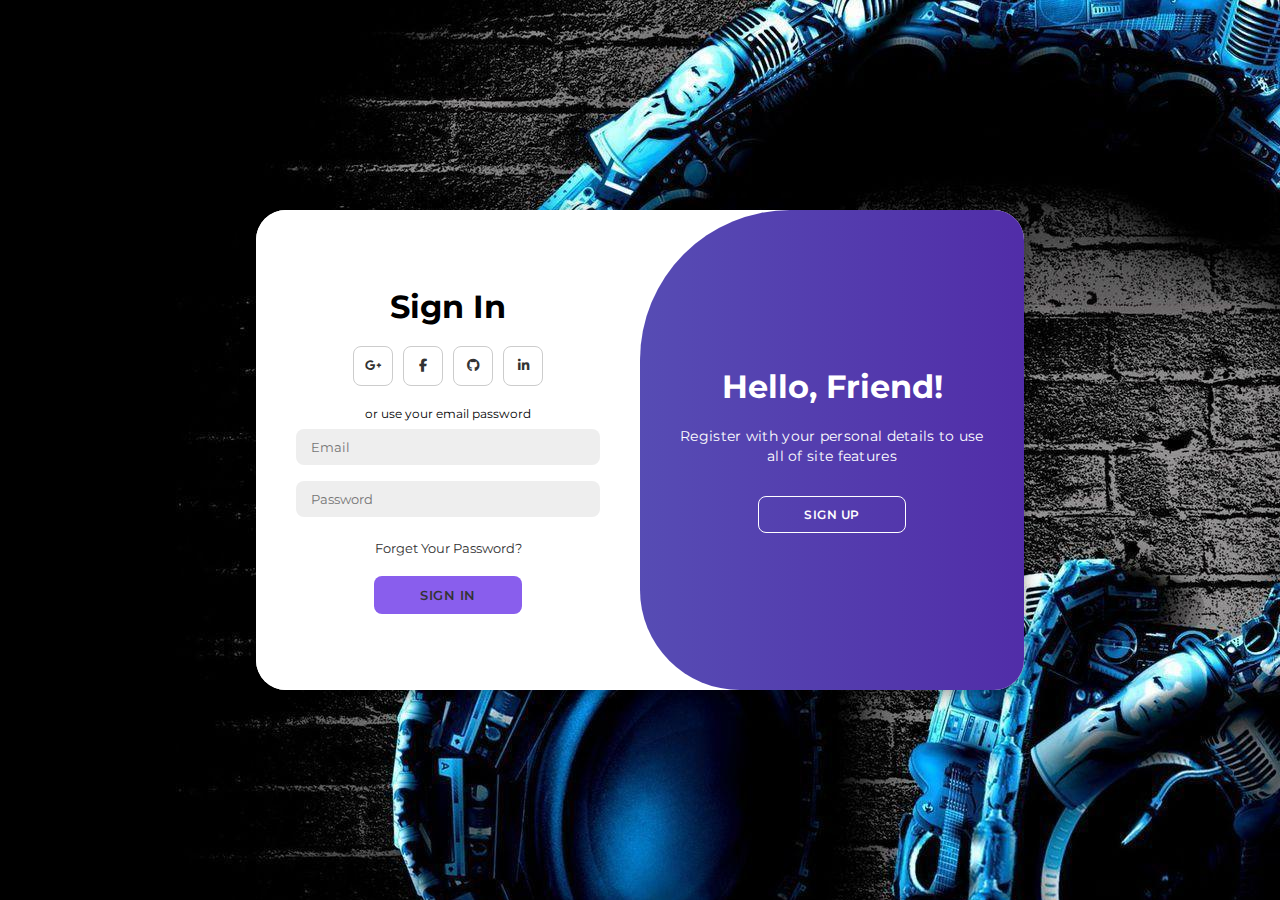
<file: mini project SoundSculpt-master by anshika/login.html>
<!DOCTYPE html>
<html lang="en">

<head>
    <meta charset="UTF-8">
    <meta name="viewport" content="width=device-width, initial-scale=1.0">
    <link rel="stylesheet" href="https://cdnjs.cloudflare.com/ajax/libs/font-awesome/6.4.2/css/all.min.css">
    <link rel="stylesheet" href="login.css">
    <title>Login Page</title>
</head>

<body>

    <div class="container" id="container">
        <div class="form-container sign-up">
            <form>
                <h1>Create Account</h1>
                <div class="social-icons">
                    <a href="#" class="icon"><i class="fa-brands fa-google-plus-g"></i></a>
                    <a href="#" class="icon"><i class="fa-brands fa-facebook-f"></i></a>
                    <a href="#" class="icon"><i class="fa-brands fa-github"></i></a>
                    <a href="#" class="icon"><i class="fa-brands fa-linkedin-in"></i></a>
                </div>
                <span>or use your email for registeration</span>
                <input type="text" placeholder="Name">
                <input type="email" placeholder="Email">
                <input type="password" placeholder="Password">
                <button>Sign Up</button>
            </form>
        </div>
        <div class="form-container sign-in">
            <form>
                <h1>Sign In</h1>
                <div class="social-icons">
                    <a href="#" class="icon"><i class="fa-brands fa-google-plus-g"></i></a>
                    <a href="#" class="icon"><i class="fa-brands fa-facebook-f"></i></a>
                    <a href="#" class="icon"><i class="fa-brands fa-github"></i></a>
                    <a href="#" class="icon"><i class="fa-brands fa-linkedin-in"></i></a>
                </div>
                <span>or use your email password</span>
                <input type="email" placeholder="Email">
                <input type="password" placeholder="Password">
                <a href="#">Forget Your Password?</a>
                <button>
                    <a href="index.html">Sign In
                    </a>
                </button>
            </form>
        </div>
        <div class="toggle-container">
            <div class="toggle">
                <div class="toggle-panel toggle-left">
                    <h1>Welcome Back!</h1>
                    <p>Enter your personal details to use all of site features</p>
                    <button class="hidden" id="login">Sign In</button>
                </div>
                <div class="toggle-panel toggle-right">
                    <h1>Hello, Friend!</h1>
                    <p>Register with your personal details to use all of site features</p>
                    <button class="hidden" id="register">Sign Up</button>
                </div>
            </div>
        </div>
    </div>

    <script src="login.js"></script>
</body>

</html>
</file>
<file: mini project SoundSculpt-master by anshika/login.css>
@import url('https://fonts.googleapis.com/css2?family=Montserrat:wght@300;400;500;600;700&display=swap');

*{
    margin: 0;
    padding: 0;
    box-sizing: border-box;
    font-family: 'Montserrat', sans-serif;
}

body{
    background-color: #c9d6ff;
    background: linear-gradient(to right, #e2e2e2, #c9d6ff);
    background:url(back.jpg);
    display: flex;
    align-items: center;
    justify-content: center;
    flex-direction: column;
    height: 100vh;
}

.container{
    background-color:#ffff;
    border-radius: 30px;
    box-shadow: 0 5px 15px rgba(0, 0, 0, 0.35);
    position: relative;
    overflow: hidden;
    width: 768px;
    max-width: 100%;
    min-height: 480px;
}

.container p{
    font-size: 14px;
    line-height: 20px;
    letter-spacing: 0.3px;
    margin: 20px 0;
}

.container span{
    font-size: 12px;
}

.container a{
    color: #333;
    font-size: 13px;
    text-decoration: none;
    margin: 15px 0 10px;
}

.container button{
    background-color: #895eed;
    color: #fff;
    font-size: 12px;
    padding: 10px 45px;
    border: 1px solid transparent;
    border-radius: 8px;
    font-weight: 600;
    letter-spacing: 0.5px;
    text-transform: uppercase;
    margin-top: 10px;
    cursor: pointer;
}

.container button.hidden{
    background-color: transparent;
    border-color: #fff;
}

.container form{
    background-color: #fff;
    display: flex;
    align-items: center;
    justify-content: center;
    flex-direction: column;
    padding: 0 40px;
    height: 100%;
}

.container input{
    background-color: #eee;
    border: none;
    margin: 8px 0;
    padding: 10px 15px;
    font-size: 13px;
    border-radius: 8px;
    width: 100%;
    outline: none;
}

.form-container{
    position: absolute;
    top: 0;
    height: 100%;
    transition: all 0.6s ease-in-out;
}

.sign-in{
    left: 0;
    width: 50%;
    z-index: 2;
}

.container.active .sign-in{
    transform: translateX(100%);
}

.sign-up{
    left: 0;
    width: 50%;
    opacity: 0;
    z-index: 1;
}

.container.active .sign-up{
    transform: translateX(100%);
    opacity: 1;
    z-index: 5;
    animation: move 0.6s;
}

@keyframes move{
    0%, 49.99%{
        opacity: 0;
        z-index: 1;
    }
    50%, 100%{
        opacity: 1;
        z-index: 5;
    }
}

.social-icons{
    margin: 20px 0;
}

.social-icons a{
    border: 1px solid #ccc;
    border-radius: 20%;
    display: inline-flex;
    justify-content: center;
    align-items: center;
    margin: 0 3px;
    width: 40px;
    height: 40px;
}

.toggle-container{
    position: absolute;
    top: 0;
    left: 50%;
    width: 50%;
    height: 100%;
    overflow: hidden;
    transition: all 0.6s ease-in-out;
    border-radius: 150px 0 0 100px;
    z-index: 1000;
}

.container.active .toggle-container{
    transform: translateX(-100%);
    border-radius: 0 150px 100px 0;
}

.toggle{
    background-color: #512da8;
    height: 100%;
    background: linear-gradient(to right, #5c6bc0, #512da8);
    color: #fff;
    position: relative;
    left: -100%;
    height: 100%;
    width: 200%;
    transform: translateX(0);
    transition: all 0.6s ease-in-out;
}

.container.active .toggle{
    transform: translateX(50%);
}

.toggle-panel{
    position: absolute;
    width: 50%;
    height: 100%;
    display: flex;
    align-items: center;
    justify-content: center;
    flex-direction: column;
    padding: 0 30px;
    text-align: center;
    top: 0;
    transform: translateX(0);
    transition: all 0.6s ease-in-out;
}

.toggle-left{
    transform: translateX(-200%);
}

.container.active .toggle-left{
    transform: translateX(0);
}

.toggle-right{
    right: 0;
    transform: translateX(0);
}

.container.active .toggle-right{
    transform: translateX(200%);
}
</file>
